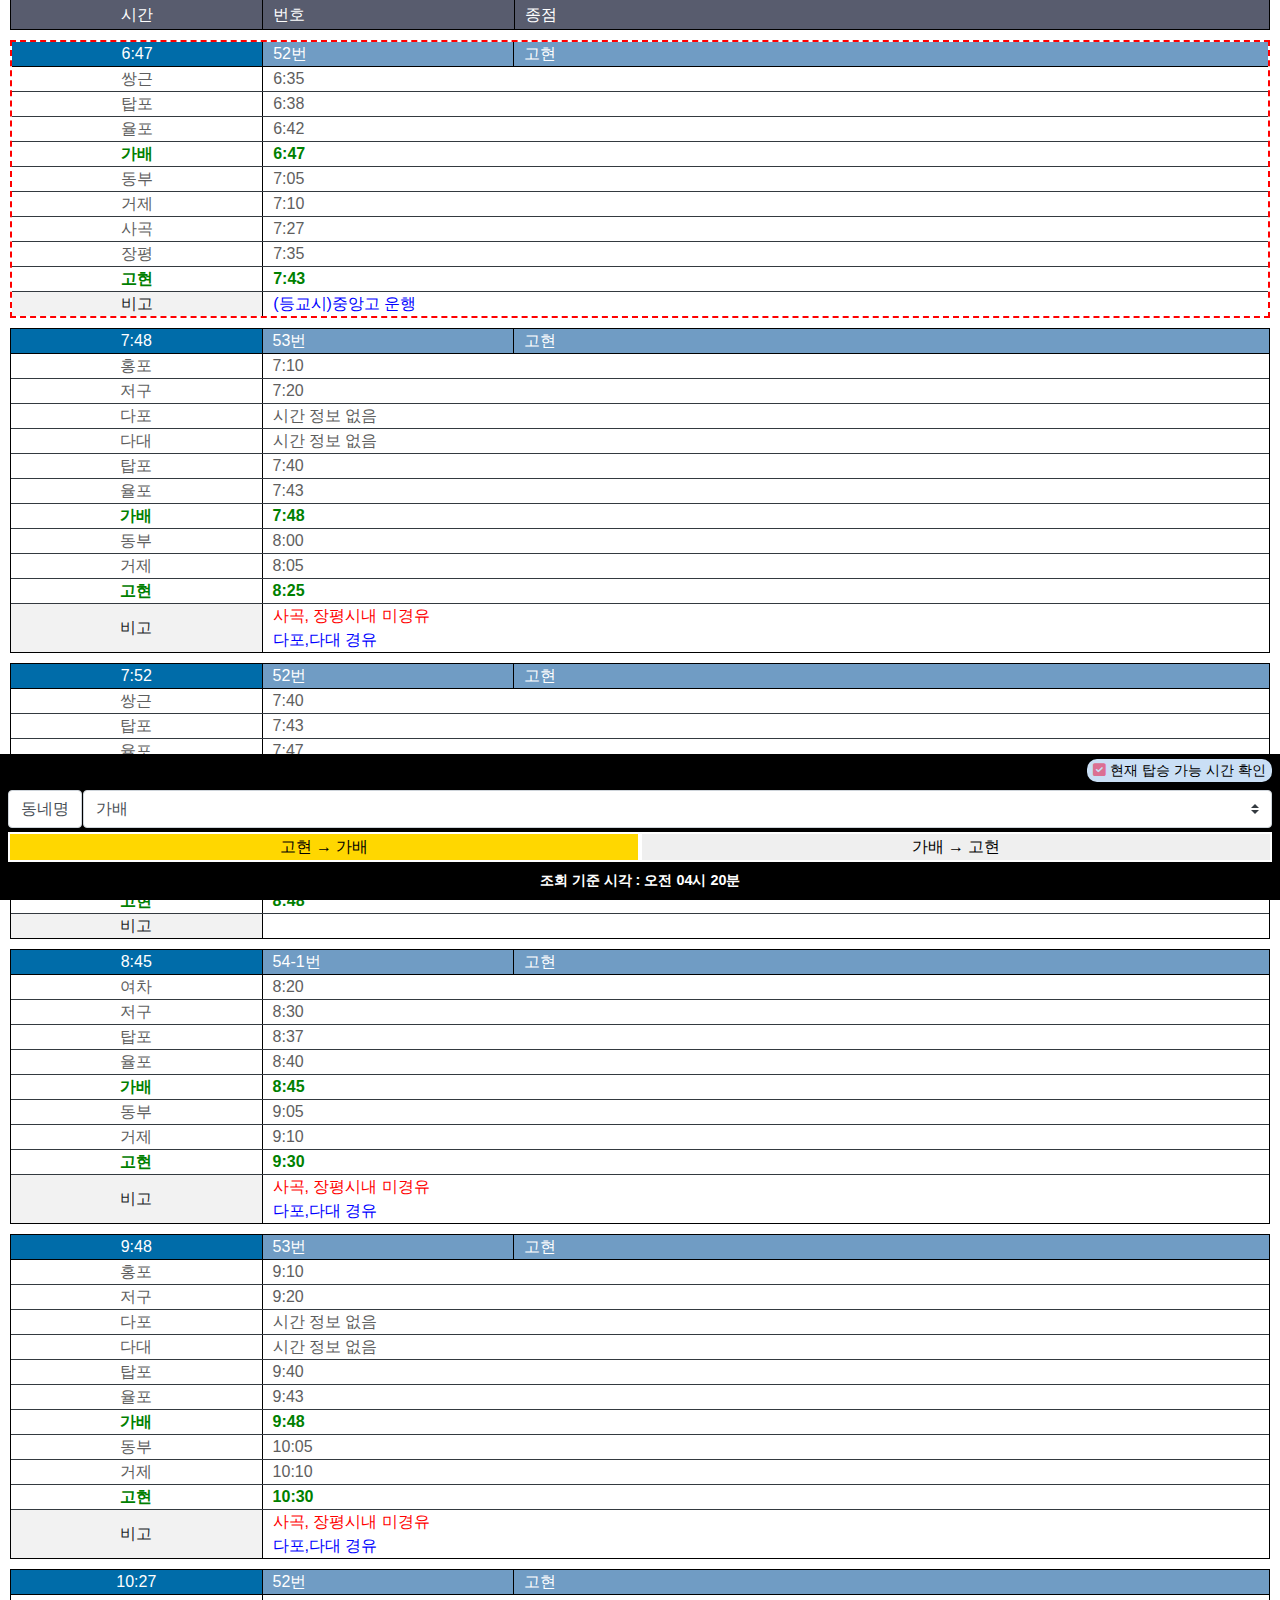
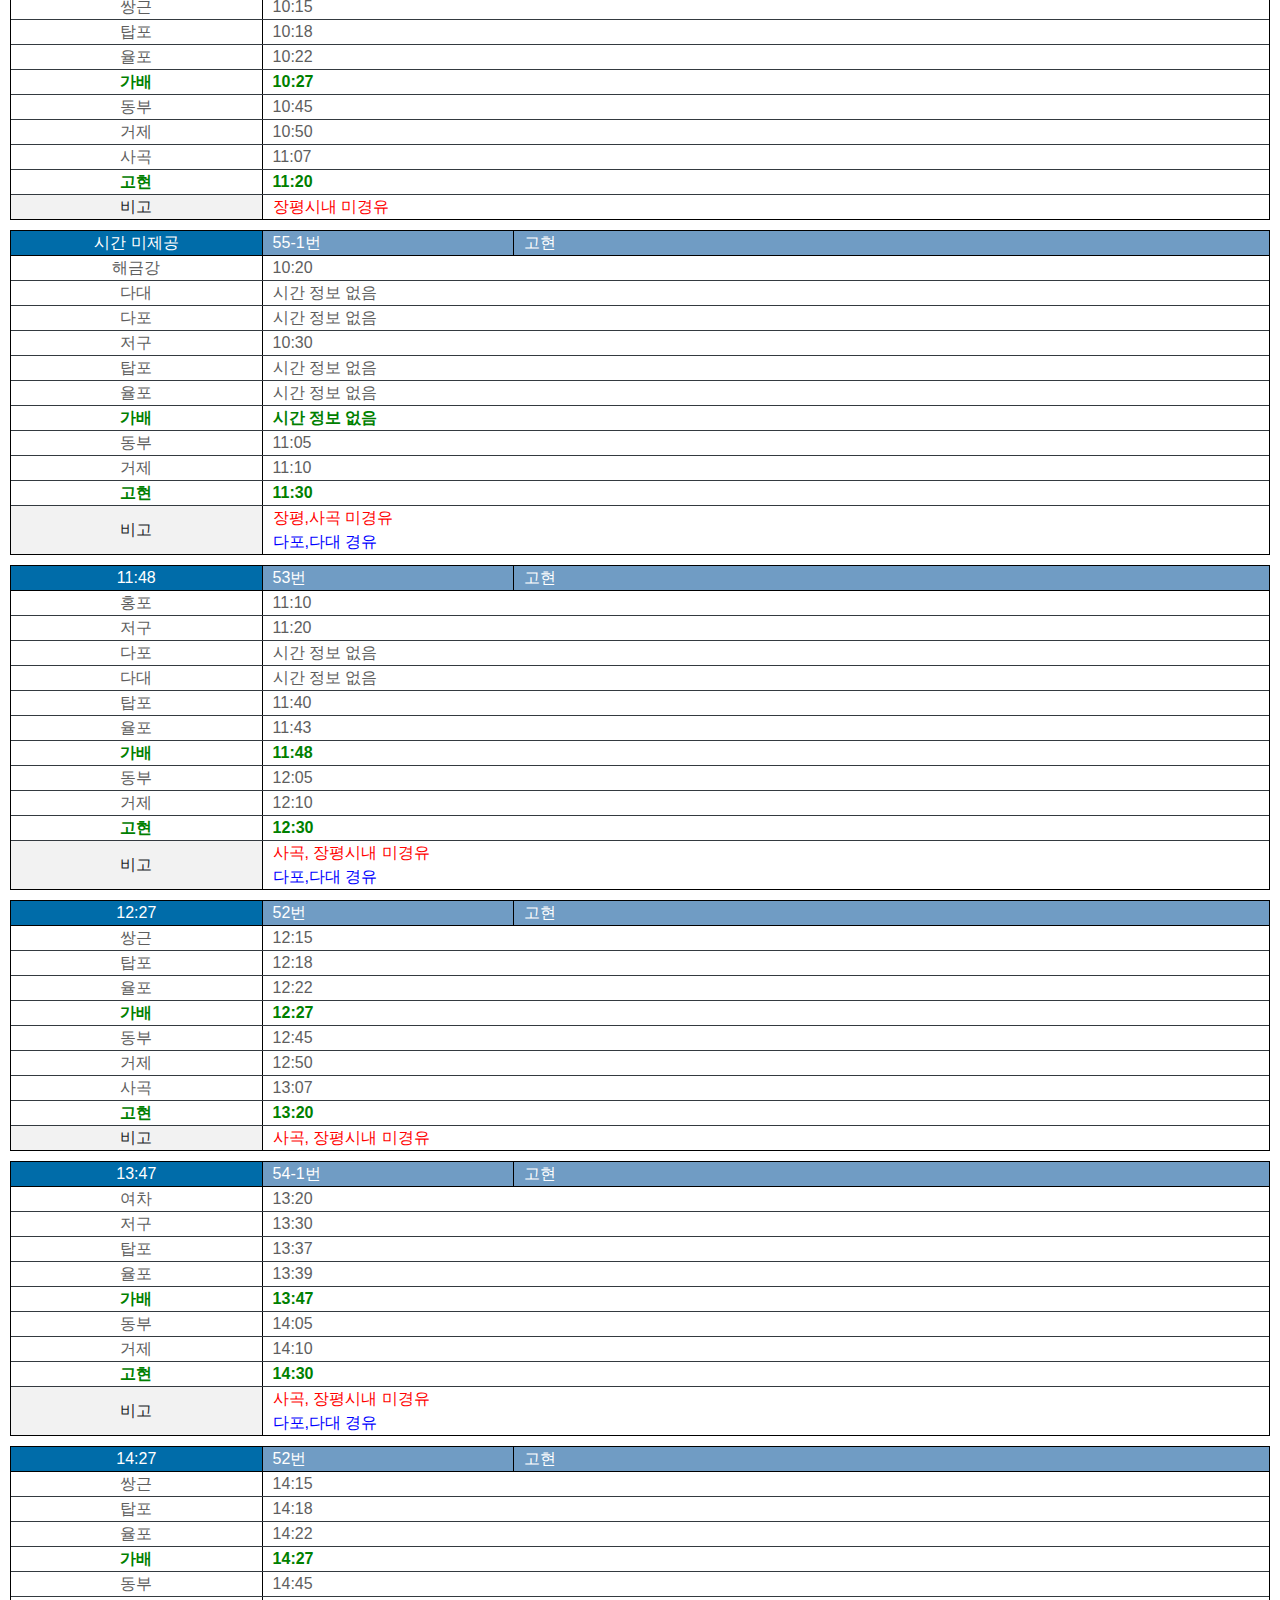
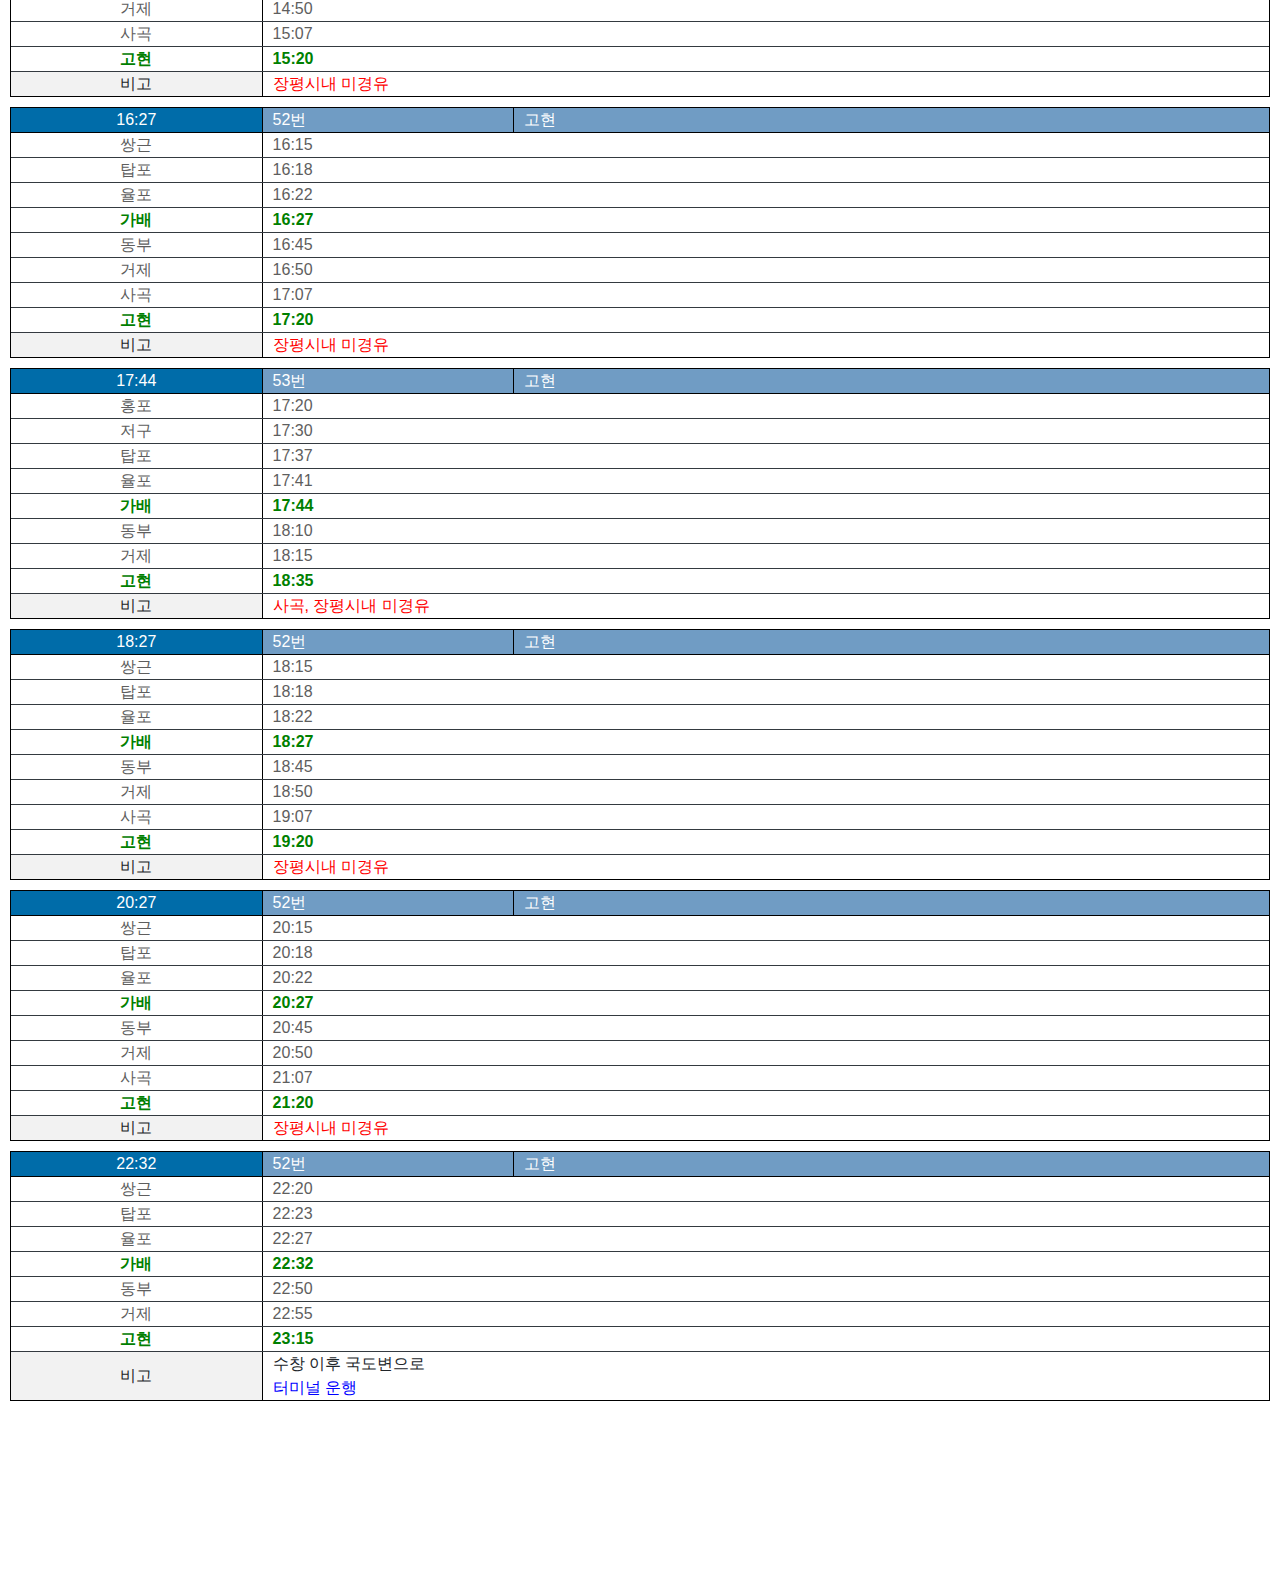
<file: index.html>
<!doctype html>
<html lang="kr">
<head>
    <meta charset="UTF-8">
    <meta name="viewport"
          content="width=device-width, user-scalable=no, initial-scale=1.0, maximum-scale=1.0, minimum-scale=1.0">
    <meta http-equiv="X-UA-Compatible" content="ie=edge">
    <link href="css/bootstrap.min.css" rel="stylesheet">
    <link rel="stylesheet" href="https://cdnjs.cloudflare.com/ajax/libs/font-awesome/6.0.0-beta3/css/all.min.css">
    <title>시간표</title>

    <!-- import js   -->
    <script type="module" src="js/index.js"></script>
    <!-- import css   -->
    <link href="css/index.css" rel="stylesheet">
    <script src="https://ajax.googleapis.com/ajax/libs/jquery/3.7.0/jquery.min.js"></script>
</head>
<body>
    <header>
        <div class="col-desc">
            <div class="item__number    d-flex">
                <div class="col-desc-title thead-color-col1-top text-white">시간</div>
                <div class="title-route-number thead-color-col1-top text-white">번호</div>
                <div class="title-etc thead-color-col1-top text-white">종점</div>
            </div>
        </div>
    </header>
    <!-- alert -->
    <div class="alert alert-warning alert-msg msg-alert" style="display: none;" role="alert">
        <strong>아쉽네요..</strong><br>
        현재 탑승 가능한 버스가 없습니다.
    </div>
    <div class="alert alert-info alert-msg msg-alert" style="display: none;" role="alert">
        <strong>죄송합니다.</strong><br>
        해당 구간 제공되는 시간 정보가 없습니다.<br>
        경로의 시간정보를 참조해주세요.
    </div>
    <div class="alert alert-danger alert-msg msg-alert alert-path" style="display: none;" role="alert">
        <strong>존재하지 않는 구간</strong><br>
        해당 구간은 존재하지 않는 구간입니다.
    </div>
    <div class="alert alert-danger alert-msg msg-alert alert-file" style="display: none;" role="alert">
        <strong>해당 파일이 미존재합니다.</strong><br>
    </div>
    <main class="content">
    </main>
    <footer class="text-white pl-2 pr-2 pb-2">
        <div class="d-flex justify-content-end">
            <button id="btn-chk" type="button" class="btn-chk"> <i class="fas fa-check-square"></i> 현재 탑승 가능 시간 확인</button>
        </div>
        <div class="d-flex flex-column">
            <div class="d-flex div-path">
                <div class="input-group-prepend">
                    <label class="input-group-text select-label" for="select-start">동네명</label>
                </div>
                <select class="custom-select" id="select-start">
                </select>
            </div>
        </div>
        <div class="d-flex pt-1">
            <button id="btn-bus-in" type="button" class="btn-bus-in toggle-btn active">-</button>
            <button id="btn-bus-out" type="button" class="btn-bus-out toggle-btn">-</button>
        </div>
        <div class="d-flex mt-2 justify-content-center align-items-center">
            <span class="button-label"></span>
        </div>
    </footer>
</body>
</html>
</file>
<file: css/index.css>
body {
    margin: 0;
    padding: 0;
    display: flex;
    flex-direction: column;
    min-height: 100vh;
}
header{
    background-color: #000000;
}
main{
    flex: 1;
    padding-bottom: 175px;
}
footer{
    background-color: #000000;
    position: fixed;
    bottom: 0;
    left: 0;
    width: 100%;
    padding: 0 15px 10px 15px;
}

.alert-msg{
    margin-left: 10px;
    margin-right: 10px;
    margin-top: 50px;
}
.item{
    border: 1px solid black;
    margin: 10px;
}
.title{
    flex-basis: 15%;
    border-bottom: 1px solid black;
    /*background-color: #f2f2f2;*/
    flex-shrink: 0;
    display: flex;
    justify-content: center;
    align-items: center;
    text-align: center;
}
.col-desc{
    position: fixed;
    padding-left: 10px;
    padding-right: 10px;
    width: 100%;
}
.col-desc-title{
    flex-basis: 20%;
    flex-shrink: 0;
    display: flex;
    justify-content: center;
    align-items: center;
    text-align: center;
    height: 30px;
    border-left: 1px solid black;
    border-bottom: 1px solid black;
}


.bg-gray{
    background-color: #f2f2f2;
}
.content{
    margin-top: 30px;
}
.title-route-number{
    flex-basis: 20%;
    flex-shrink: 0;
    display: flex;
    justify-content: left;
    align-items: center;
    padding-left: 10px;
    height: 30px;
    border-left: 1px solid black;
    border-bottom: 1px solid black;
}
.title-etc{
    /*background-color: #f2f2f2;*/
    flex-basis: 60%;
    flex-shrink: 0;
    display: flex;
    justify-content: left;
    padding-left: 10px;
    align-items: center;
    border-left: 1px solid black;
    border-bottom: 1px solid black;
    border-right: 1px solid black;
}
.item__etc:first-child{
    color: red;
}
.value{
    flex-basis: 20%;
    text-align: center;
    display: flex;
    justify-content: center;
    align-items: center;
}
.thead-item-col1{
    flex-basis: 20%;
    background-color: #ede0d4;
    border-right: 1px solid black;
    text-align: center;
    display: flex;
    justify-content: center;
    align-items: center;
}
.thead-item-col2{
    flex-basis: 20%;
    background-color: #E9E4DE;
    border-right: 1px solid black;
    padding-left: 10px;
}
.thead-item-col3{
    flex-basis: 60%;
    text-align: left;
    background-color: #E9E4DE;
    padding-left: 10px;
}
.tbody-item-col1{
    flex-basis: 20%;
    border-right: 1px solid black;
    text-align: center;
    display: flex;
    justify-content: center;
    align-items: center;
}
.tbody-item-col1-etc{
    flex-basis: 20%;
    border-right: 1px solid black;
    text-align: center;
    display: flex;
    justify-content: center;
    align-items: center;
}
.tbody-item-col2{
    flex-basis: 79%;
    text-align: left;
    padding-left: 10px;
}
.tbody-item-col3{
    flex-basis: 1%;
}

.value-item-icon{
    color: #4e555b;
    flex-basis: 30px;
    display: flex;
    justify-content: center;
    align-items: center;
    text-align: right;
}

.value-item-time{
    color: #4e555b;
}
.value-path-div{
    flex-basis: 100%;
}

.value-etc-time{
    flex-basis: 80%;
    text-align: left;
    /*border-left: 1px solid black;*/
}
.content-border-bottom{
    border-bottom: 1px solid #000000;
}

.select-label{
    background-color: white;
    margin-right: 2px;
}
/* 버스 탑승 가능 시 색상*/
.item-focus{
    border: 2px dashed red;
}

.toggle-btn {
    flex: 1;
    /*color: gray;*/
    cursor: pointer;
    border: 2px solid white;
    color: black;
}

/* 활성화된 버튼 스타일 */
.toggle-btn.active {
    background-color: gold;
    color: black;
}

.button-label{
    font-weight: bold;
    text-align: center;
    font-size: 0.9rem;
}

/*비고 글자 색*/
.red-text{
    color: red;
}
.blue-text{
    color: blue;
}
.brown-text{
    color: brown;
}
.header-info{
    border: 1px solid #000000;
    color: white;
}

.routeTime{
    font-size: 0.8rem;
    color: black;
    margin-left: 20px;
}
.routeName-select{
    /*font-size: 0.9rem;*/
    font-weight: bold;
    color: green;

}

.routeName-none{
    color: #5e5e5e;
}

/* 탑승 가능 시간 확인 버튼*/
.btn-chk{
    font-size: 0.9rem;
    background-color: #cadff5;
    color: black;
    margin-top: 5px;
    margin-bottom: 8px;
    margin-left: 5px;
    border-radius: 10px;
    border: none; /* 테두리를 없애는 CSS 속성 */
}
.btn-chk:active{
    background-color: gold;
}
.btn-chk:disabled{
    background-color: #C1C1C1;
    color: white;
}
.fa-check-square{
    color: palevioletred;
}
/**/
@media (max-width: 576px) {
    .div-route{
        flex-basis: 60%;
    }
    .div-path{
        flex-basis:40%;
    }
}
@media(min-width: 576px) {
    .div-route{
        flex-basis: 50%;
    }
    .div-path{
        flex-basis:50%;
    }
}


/*color*/
.bg-ghost-white{
    background-color: #ffffff;
}
.thead-color-col1-top{
    background-color: #585C6E;
}
.thead-color-col2-top{
    background-color: #BCC0CF;
}

.thead-color-col1{
    background-color: #006CA9;
}
.thead-color-col2{
    background-color: #749AC2;
}
.thead-color-col3{
    background-color: #709cc4;
}

.tbody-color-col1{
    background-color: #ffffff;
}
.tbody-color-etc{
    background-color: #F2F2F2;
}
</file>
